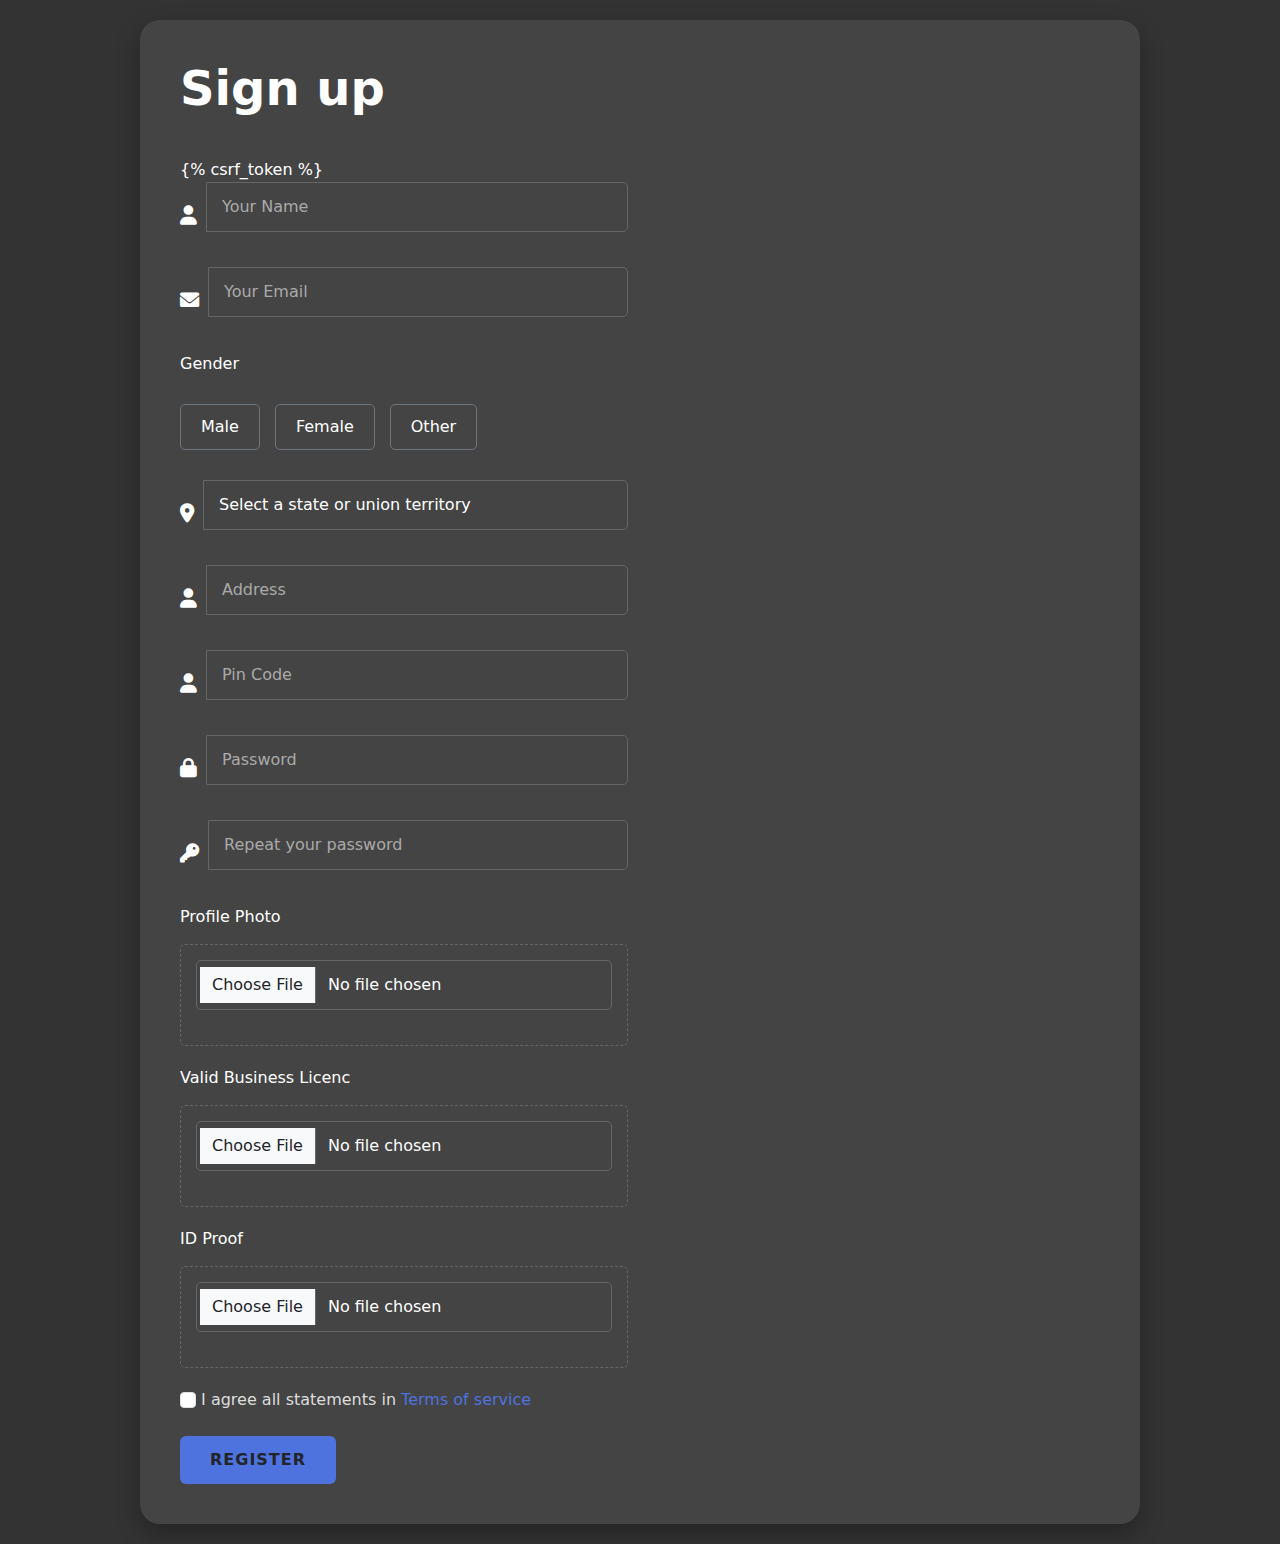
<file: apps/templates/seller_reg.html>
<!DOCTYPE html>
<html lang="en">
<head>
    <meta charset="UTF-8">
    <meta name="viewport" content="width=device-width, initial-scale=1.0">
    <title>Sign Up</title>
    <!-- Bootstrap CSS -->
    <link href="https://cdnjs.cloudflare.com/ajax/libs/bootstrap/5.3.0/css/bootstrap.min.css" rel="stylesheet">
    <link rel="stylesheet" href="https://cdnjs.cloudflare.com/ajax/libs/font-awesome/6.0.0/css/all.min.css">
    <style>
        body {
            background-color: #333;
            display: flex;
            align-items: center;
            justify-content: center;
            min-height: 100vh;
            margin: 0;
            padding: 20px;
        }
        .signup-container {
            background-color: #444;
            border-radius: 20px;
            width: 100%;
            max-width: 1000px;
            overflow: hidden;
            box-shadow: 0 10px 25px rgba(0, 0, 0, 0.3);
            color: #fff;
            padding: 40px;
        }
        .signup-title {
            font-size: 3rem;
            font-weight: 700;
            margin-bottom: 40px;
        }
        .form-control {
            background-color: transparent;
            border: 1px solid #666;
            border-radius: 5px;
            padding: 12px 15px;
            height: auto;
            color: #fff;
            margin-bottom: 20px;
        }
        .form-control:focus {
            background-color: rgba(255, 255, 255, 0.05);
            border-color: #6c757d;
            color: #fff;
            box-shadow: none;
        }
        .form-control::placeholder {
            color: #aaa;
        }
        .input-icon {
            color: #fff;
            font-size: 1.2rem;
            margin-right: 10px;
        }
        .register-btn {
            background-color: #4e73df;
            border: none;
            padding: 12px 30px;
            font-size: 1rem;
            font-weight: 600;
            letter-spacing: 1px;
            text-transform: uppercase;
        }
        .register-btn:hover {
            background-color: #375dd0;
        }
        .checkbox-text {
            color: #ddd;
        }
        .terms-link {
            color: #4e73df;
            text-decoration: none;
        }
        .terms-link:hover {
            text-decoration: underline;
        }
        .image-container img {
            width: 100%;
            height: auto;
            border-radius: 10px;
        }
        .input-group {
            display: flex;
            align-items: center;
            margin-bottom: 15px;
        }
        /* Gender selection styles */
        .gender-container {
            display: flex;
            gap: 15px;
            margin: 20px 0 30px;
        }
        .gender-option input[type="radio"] {
            display: none;
        }
        .gender-option label {
            display: block;
            background-color: transparent;
            border: 1px solid #6c757d;
            border-radius: 5px;
            padding: 10px 20px;
            cursor: pointer;
            transition: all 0.3s;
        }
        .gender-option input[type="radio"]:checked + label {
            background-color: #4e73df;
            border-color: #4e73df;
        }
        /* Profile photo upload */
        .profile-upload {
            border: 1px dashed #666;
            padding: 15px;
            border-radius: 5px;
            margin: 15px 0 20px;
            text-align: center;
        }

    .wrapper{position:relative;}
    .right,.left{width:50%; position:absolute;}
    .right{right:0;}
    .left{left:0;}
    </style>
</head>
<body>
    <div class="signup-container">
        <div class="row">
            <div class="col-md-6">
                <h1 class="signup-title">Sign up</h1>
               
                <form action="/seller_reg/" method="POST" enctype="multipart/form-data">
                    {% csrf_token %}
                    <div class="input-group">
                        <span class="input-icon"><i class="fas fa-user"></i></span>
                        <input type="text" class="form-control" name="name" placeholder="Your Name" required>
                    </div>
                    
                    <div class="input-group">
                        <span class="input-icon"><i class="fas fa-envelope"></i></span>
                        <input type="email" class="form-control" name="email" placeholder="Your Email" required>
                    </div>

                    <div>
                        <label class="mb-2">Gender</label>
                        <div class="gender-container">
                            <div class="gender-option">
                                <input type="radio" id="male" name="gender" value="male" required>
                                <label for="male">Male</label>
                            </div>
                            <div class="gender-option">
                                <input type="radio" id="female" name="gender" value="femail" required>
                                <label for="female">Female</label>
                            </div>
                            <div class="gender-option">
                                <input type="radio" id="other" name="gender" value="other" required>
                                <label for="other">Other</label>
                            </div>
                        </div>
                    </div>

                    <div class="input-group">
                        <span class="input-icon"><i class="fas fa-map-marker-alt"></i></span>
                        <select class="form-control" name="state" required>
                          <option value="" disabled selected>Select a state or union territory</option>
                          <!-- States -->
                          <optgroup label="States">
                            <option value="andhra_pradesh">Andhra Pradesh</option>
                            <option value="arunachal_pradesh">Arunachal Pradesh</option>
                            <option value="assam">Assam</option>
                            <option value="bihar">Bihar</option>
                            <option value="chhattisgarh">Chhattisgarh</option>
                            <option value="goa">Goa</option>
                            <option value="gujarat">Gujarat</option>
                            <option value="haryana">Haryana</option>
                            <option value="himachal_pradesh">Himachal Pradesh</option>
                            <option value="jharkhand">Jharkhand</option>
                            <option value="karnataka">Karnataka</option>
                            <option value="kerala">Kerala</option>
                            <option value="madhya_pradesh">Madhya Pradesh</option>
                            <option value="maharashtra">Maharashtra</option>
                            <option value="manipur">Manipur</option>
                            <option value="meghalaya">Meghalaya</option>
                            <option value="mizoram">Mizoram</option>
                            <option value="nagaland">Nagaland</option>
                            <option value="odisha">Odisha</option>
                            <option value="punjab">Punjab</option>
                            <option value="rajasthan">Rajasthan</option>
                            <option value="sikkim">Sikkim</option>
                            <option value="tamil_nadu">Tamil Nadu</option>
                            <option value="telangana">Telangana</option>
                            <option value="tripura">Tripura</option>
                            <option value="uttar_pradesh">Uttar Pradesh</option>
                            <option value="uttarakhand">Uttarakhand</option>
                            <option value="west_bengal">West Bengal</option>
                          </optgroup>
                          
                          <!-- Union Territories -->
                          <optgroup label="Union Territories">
                            <option value="andaman_nicobar">Andaman and Nicobar Islands</option>
                            <option value="chandigarh">Chandigarh</option>
                            <option value="dadra_nagar_haveli_daman_diu">Dadra and Nagar Haveli and Daman and Diu</option>
                            <option value="delhi">Delhi</option>
                            <option value="jammu_kashmir">Jammu and Kashmir</option>
                            <option value="ladakh">Ladakh</option>
                            <option value="lakshadweep">Lakshadweep</option>
                            <option value="puducherry">Puducherry</option>
                          </optgroup>
                        </select>
                      </div>

                    <div class="input-group">
                        <span class="input-icon"><i class="fas fa-user"></i></span>
                        <input type="text" class="form-control" name="address" placeholder="Address" required>
                    </div>

                    <div class="input-group">
                        <span class="input-icon"><i class="fas fa-user"></i></span>
                        <input type="text" class="form-control" name="pincode" placeholder="Pin Code" required>
                    </div>
                    
                    <div class="input-group">
                        <span class="input-icon"><i class="fas fa-lock"></i></span>
                        <input type="password" class="form-control" name="password" id="password" placeholder="Password" required>
                    </div>
                    
                    <div class="input-group">
                        <span class="input-icon"><i class="fas fa-key"></i></span>
                        <input type="password" class="form-control" name="confirmPassword" id="confirmPassword" placeholder="Repeat your password" required>
                    </div>
                    
                   
                    <div>
                        <label>Profile Photo</label>
                        <div class="profile-upload">
                            <input type="file" class="form-control" name="photo" accept="image/*">
                        </div>
                    </div>
                    
                    <div>
                        <label>Valid Business Licenc</label>
                        <div class="profile-upload">
                            <input type="file" class="form-control" name="licence" accept=".pdf, .docx, .doc">
                        </div>
                    </div>

                    <div>
                        <label>ID Proof</label>
                        <div class="profile-upload">
                            <input type="file" class="form-control" name="id_proof" accept=".pdf, .docx, .doc">
                        </div>
                    </div>
                    <div class="mb-4">
                        <input class="form-check-input" type="checkbox" id="agreeTerms" required>
                        <label class="form-check-label checkbox-text" for="agreeTerms">
                            I agree all statements in <a href="#" class="terms-link">Terms of service</a>
                        </label>
                    </div>
                    
                    <button type="submit" class="btn register-btn">REGISTER</button>
                </form>
            </div>
        </div>
    </div>

    <!-- Bootstrap JS Bundle with Popper -->
    <script src="https://cdnjs.cloudflare.com/ajax/libs/bootstrap/5.3.0/js/bootstrap.bundle.min.js"></script>
    <script>
        // Password validation
        const password = document.getElementById('password');
        const confirmPassword = document.getElementById('confirmPassword');
        
        function validatePassword() {
            if (password.value != confirmPassword.value) {
                confirmPassword.setCustomValidity("Passwords don't match");
            } else {
                confirmPassword.setCustomValidity('');
            }
        }
        
        password.onchange = validatePassword;
        confirmPassword.onkeyup = validatePassword;
    </script>
</body>
</html>
</file>
